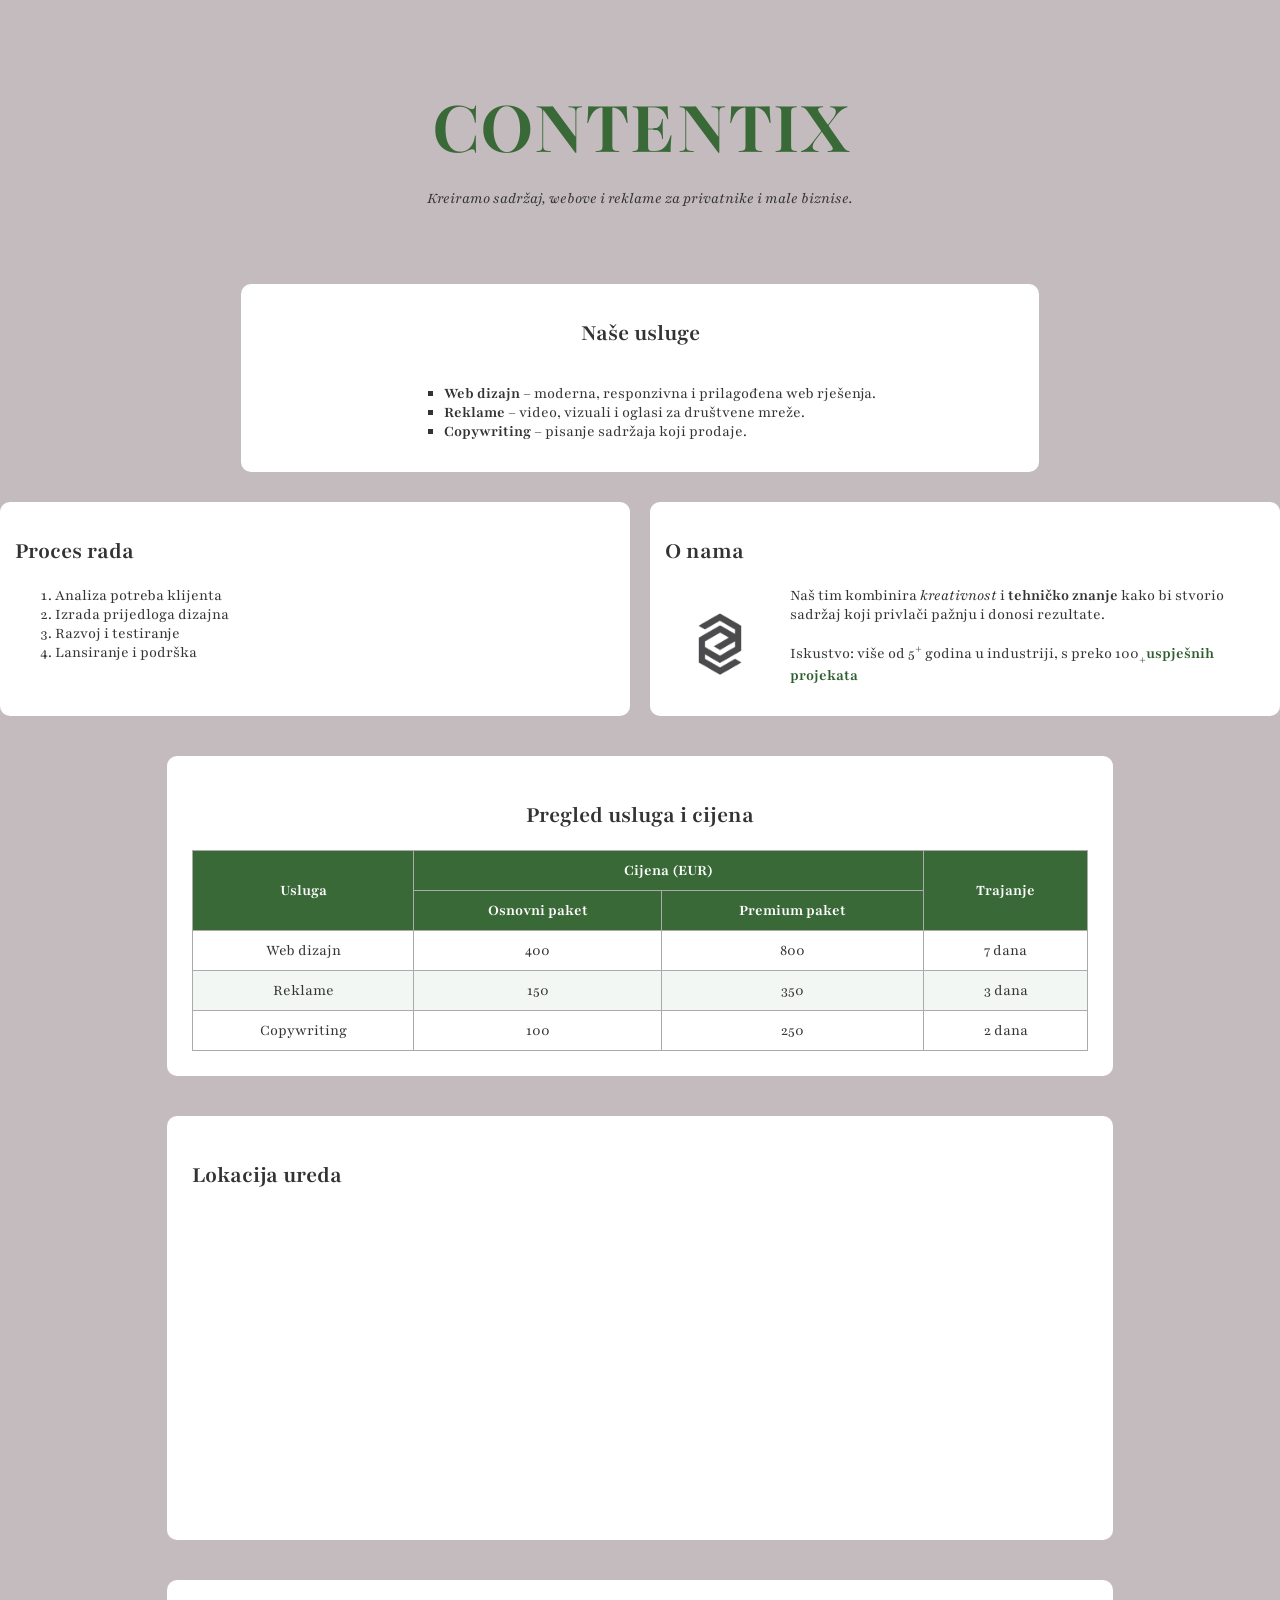
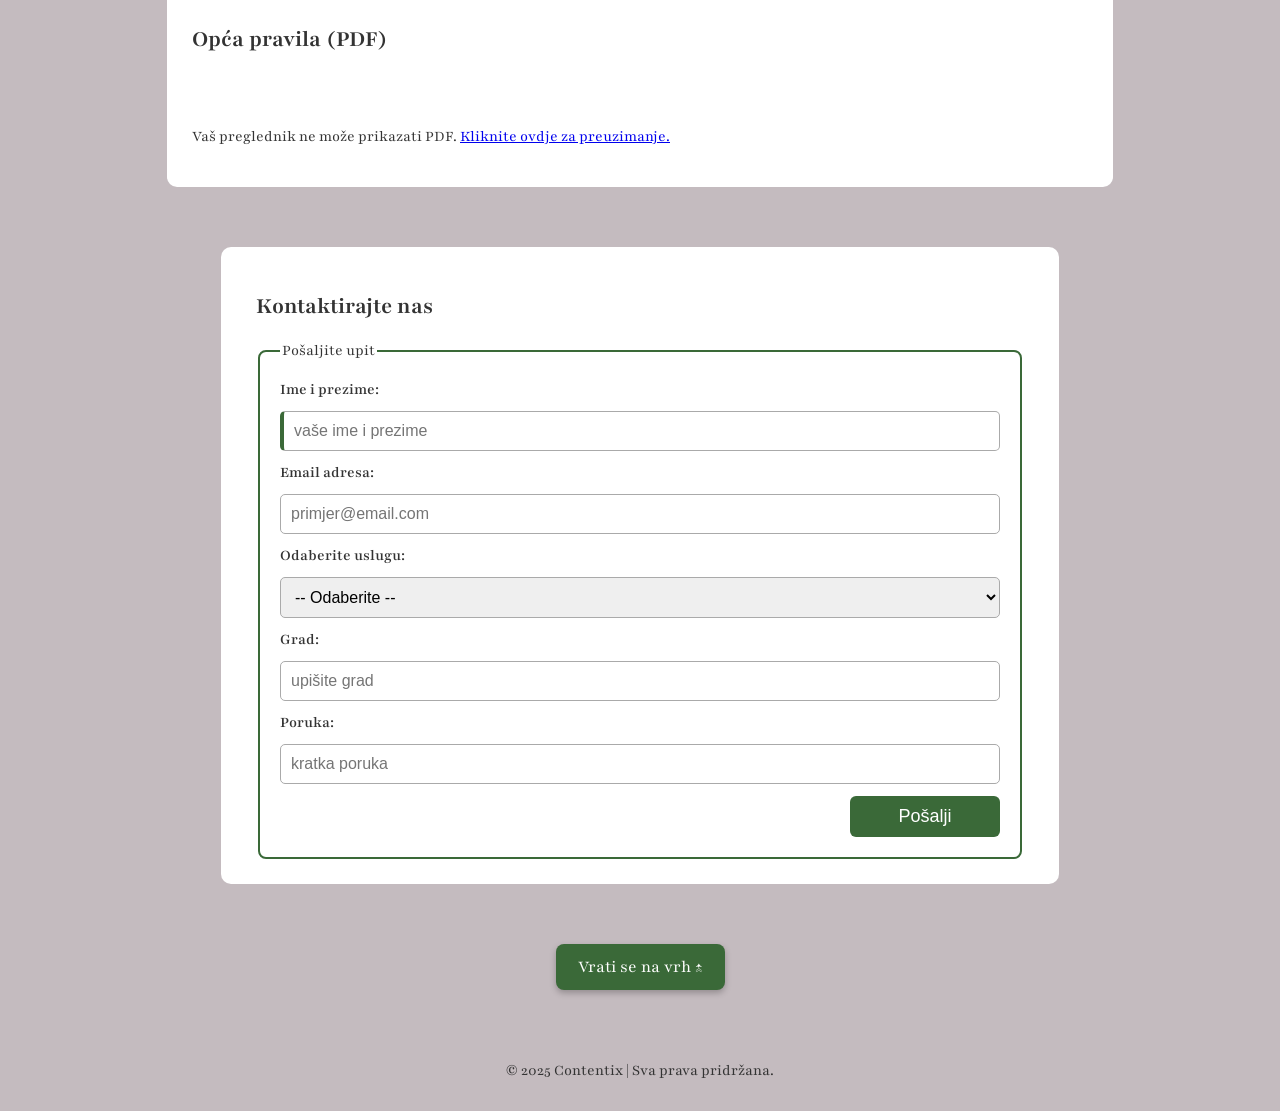
<file: index.html>
<!DOCTYPE html>
<html lang="hr">
<head>
    <meta charset="UTF-8">
    <meta name="viewport" content="width=device-width, initial-scale=1.0">
    <title>Contentix – Web & Sadržaj</title>

    <link rel="preconnect" href="https://fonts.googleapis.com">
    <link rel="preconnect" href="https://fonts.gstatic.com" crossorigin>
    <link href="https://fonts.googleapis.com/css2?family=Playfair:ital,opsz,wght@0,5..1200,300..900;1,5..1200,300..900&display=swap" rel="stylesheet">
    
    <link rel="stylesheet" href="style.css">
</head>
<body>
    <div id="top"></div>

    <header>
        <h1><span id="logo-tekst">CONTENTIX</span></h1>
        <p><em>Kreiramo sadržaj, webove i reklame za privatnike i male biznise.</em></p>
    </header>

    <main>
        <section class="usluge">
            <h2>Naše usluge</h2>
            <ul>
                <li><strong>Web dizajn</strong> – moderna, responzivna i prilagođena web rješenja.</li>
                <li><strong>Reklame</strong> – video, vizuali i oglasi za društvene mreže.</li>
                <li><strong>Copywriting</strong> – pisanje sadržaja koji prodaje.</li>
            </ul>
        </section>

        <div class="sekcije">
            <section class="proces">
                <h2>Proces rada</h2>
                <ol>
                    <li>Analiza potreba klijenta</li>
                    <li>Izrada prijedloga dizajna</li>
                    <li>Razvoj i testiranje</li>
                    <li>Lansiranje i podrška</li>
                </ol>
            </section>

            <section class="onama">
                <h2>O nama</h2>

                <picture>
                    <img src="logo.png" alt="Naš tim" class="slika-onama">
                </picture>

                <p>Naš tim kombinira <em>kreativnost</em> i <strong>tehničko znanje</strong> kako bi stvorio sadržaj
                    koji <span class="naglaseno">privlači pažnju</span> i donosi rezultate.
                </p>
                <p>Iskustvo: više od 5<sup>+</sup> godina u industriji, s preko 100<sub>+</sub><a href="projekti.html" class="link-projekti">uspješnih projekata</a></p>
            </section>
        </div>

        <section class="tablica">
            <h2>Pregled usluga i cijena</h2>
            <table>
                <thead>
                    <tr>
                        <th rowspan="2">Usluga</th>
                        <th colspan="2">Cijena (EUR)</th>
                        <th rowspan="2">Trajanje</th>
                    </tr>
                    <tr>
                        <th>Osnovni paket</th>
                        <th>Premium paket</th>
                    </tr>
                </thead>
                <tbody>
                    <tr>
                        <td>Web dizajn</td>
                        <td>400</td>
                        <td>800</td>
                        <td>7 dana</td>
                    </tr>
                    <tr>
                        <td>Reklame</td>
                        <td>150</td>
                        <td>350</td>
                        <td>3 dana</td>
                    </tr>
                    <tr>
                        <td>Copywriting</td>
                        <td>100</td>
                        <td>250</td>
                        <td>2 dana</td>
                    </tr>
                </tbody>
            </table>
        </section>
        <section class="mapa">
            <h2>Lokacija ureda</h2>
            <iframe 
                src="https://www.google.com/maps/embed?pb=!1m18!1m12!1m3!1d3307.6001695647738!2d16.028072922228915!3d45.804265946047714!2m3!1f0!2f0!3f0!3m2!1i1024!2i768!4f13.1!3m3!1m2!1s0x4765d62b435df41f%3A0x33cdf045c7f9623c!2sGrafi%C4%8Dki%20fakultet!5e0!3m2!1shr!2shr!4v1764925603702!5m2!1shr!2shr"
                width="100%" height="300" style="border:0;" loading="lazy">
            </iframe>
        </section>

       <section class="pdf">
            <h2>Opća pravila (PDF)</h2>
            <br><br>
            <object data="pravilnik.pdf" type="application/pdf" width="100%" height="400">
                <p>
                    Vaš preglednik ne može prikazati PDF.
                    <a href="pravilnik.pdf" download>Kliknite ovdje za preuzimanje.</a>
                </p>
            </object>
        </section>


        <section class="kontakt">
            <h2>Kontaktirajte nas</h2>
            <form action="hvala.html" method="get">
                <fieldset>
                    <legend>Pošaljite upit</legend>

                    <label for="ime">Ime i prezime:</label>
                    <input type="text" id="ime" name="ime" placeholder="vaše ime i prezime" required>

                    <label for="email">Email adresa:</label>
                    <input type="email" id="email" name="email" placeholder="primjer@email.com" required>

                    <label for="usluga">Odaberite uslugu:</label>
                    <select id="usluga" name="usluga">
                        <option value="">-- Odaberite --</option>
                        <option value="web">Web dizajn</option>
                        <option value="reklame">Reklame</option>
                        <option value="copywriting">Copywriting</option>
                    </select>

                    <label for="grad">Grad:</label>
                    <input list="gradovi" id="grad" name="grad" placeholder="upišite grad">
                    <datalist id="gradovi">
                        <option value="Zagreb">
                        <option value="Split">
                        <option value="Rijeka">
                        <option value="Osijek">
                        <option value="Zadar">
                        <option value="Slavonski Brod">
                        <option value="Pula">
                        <option value="Karlovac">
                        <option value="Varaždin">
                        <option value="Šibenik">
                    </datalist>

                    <label for="poruka">Poruka:</label>
                    <input type="text" id="poruka" name="poruka" placeholder="kratka poruka">

                    <button type="submit" class="posalji-btn">Pošalji</button>
                </fieldset>
            </form>
        </section>
        <a href="#top" class="back-to-top">Vrati se na vrh ↑</a>
    </main>

    <footer>
        <p>&copy; 2025 Contentix | Sva prava pridržana.</p>
    </footer>

</body>
</html>
</file>
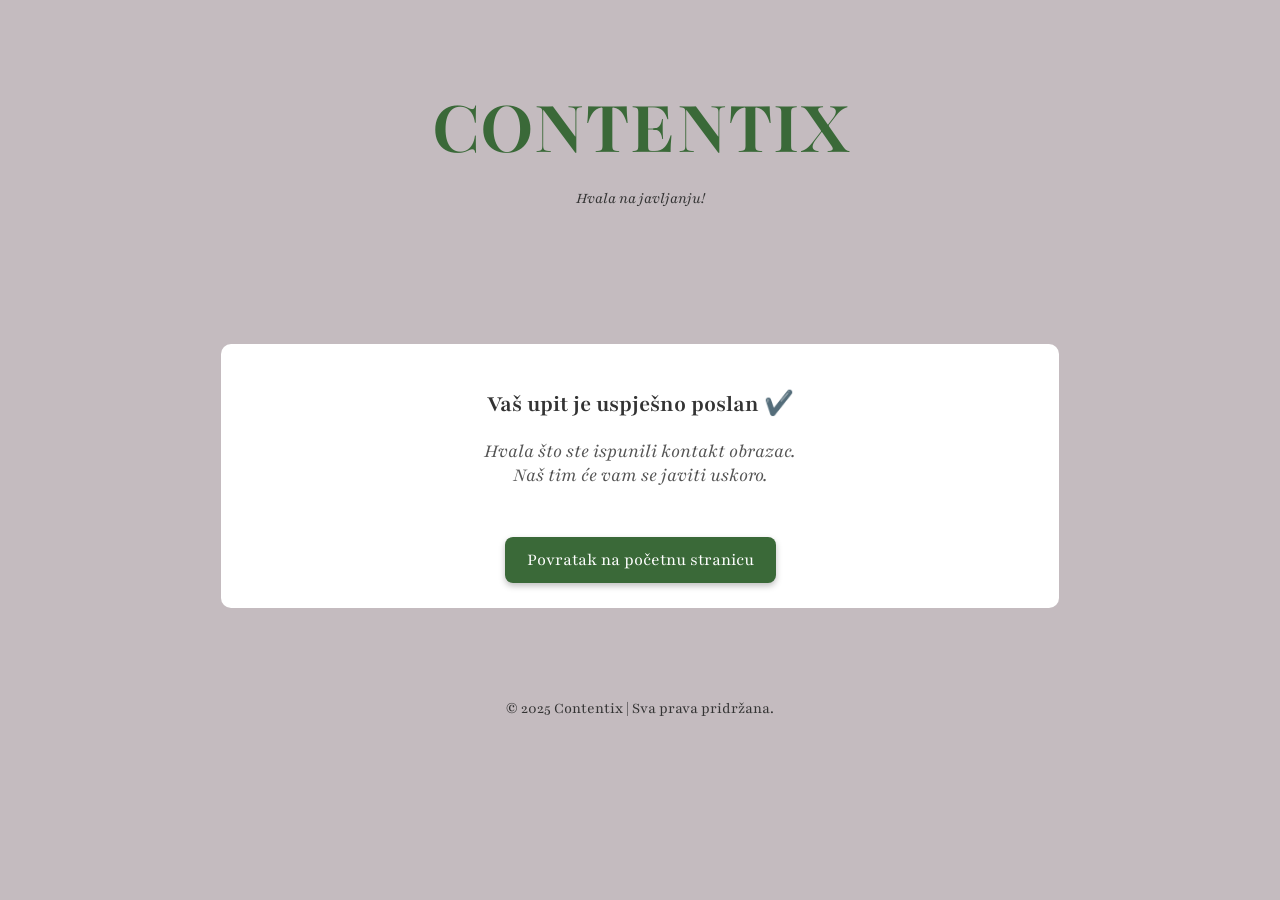
<file: hvala.html>
<!DOCTYPE html>
<html lang="hr">
<head>
    <meta charset="UTF-8">
    <meta name="viewport" content="width=device-width, initial-scale=1.0">
    <title>Hvala na upitu – Contentix</title>

    <link rel="preconnect" href="https://fonts.googleapis.com">
    <link rel="preconnect" href="https://fonts.gstatic.com" crossorigin>
    <link href="https://fonts.googleapis.com/css2?family=Playfair:ital,opsz,wght@0,5..1200,300..900;1,5..1200,300..900&display=swap" rel="stylesheet">

    <link rel="stylesheet" href="style.css">
</head>
<body>

<header>
    <h1><span id="logo-tekst">CONTENTIX</span></h1>
    <p><em>Hvala na javljanju!</em></p>
</header>

<main>
    <section class="kontakt" style="text-align:center;">
        <h2>Vaš upit je uspješno poslan ✔️</h2>

        <p style="font-size:20px;">
            Hvala što ste ispunili kontakt obrazac.<br>
            Naš tim će vam se javiti uskoro.
        </p>

        <a href="index.html" 
           style="display:inline-block;
                  margin-top:30px;
                  padding:12px 22px;
                  background-color:#3a6938;
                  color:white;
                  text-decoration:none;
                  font-size:18px;
                  border-radius:8px;
                  box-shadow:0 3px 6px rgba(0,0,0,0.25);">
            Povratak na početnu stranicu
        </a>
    </section>
</main>

<footer>
    <p>&copy; 2025 Contentix | Sva prava pridržana.</p>
</footer>

</body>
</html>
</file>
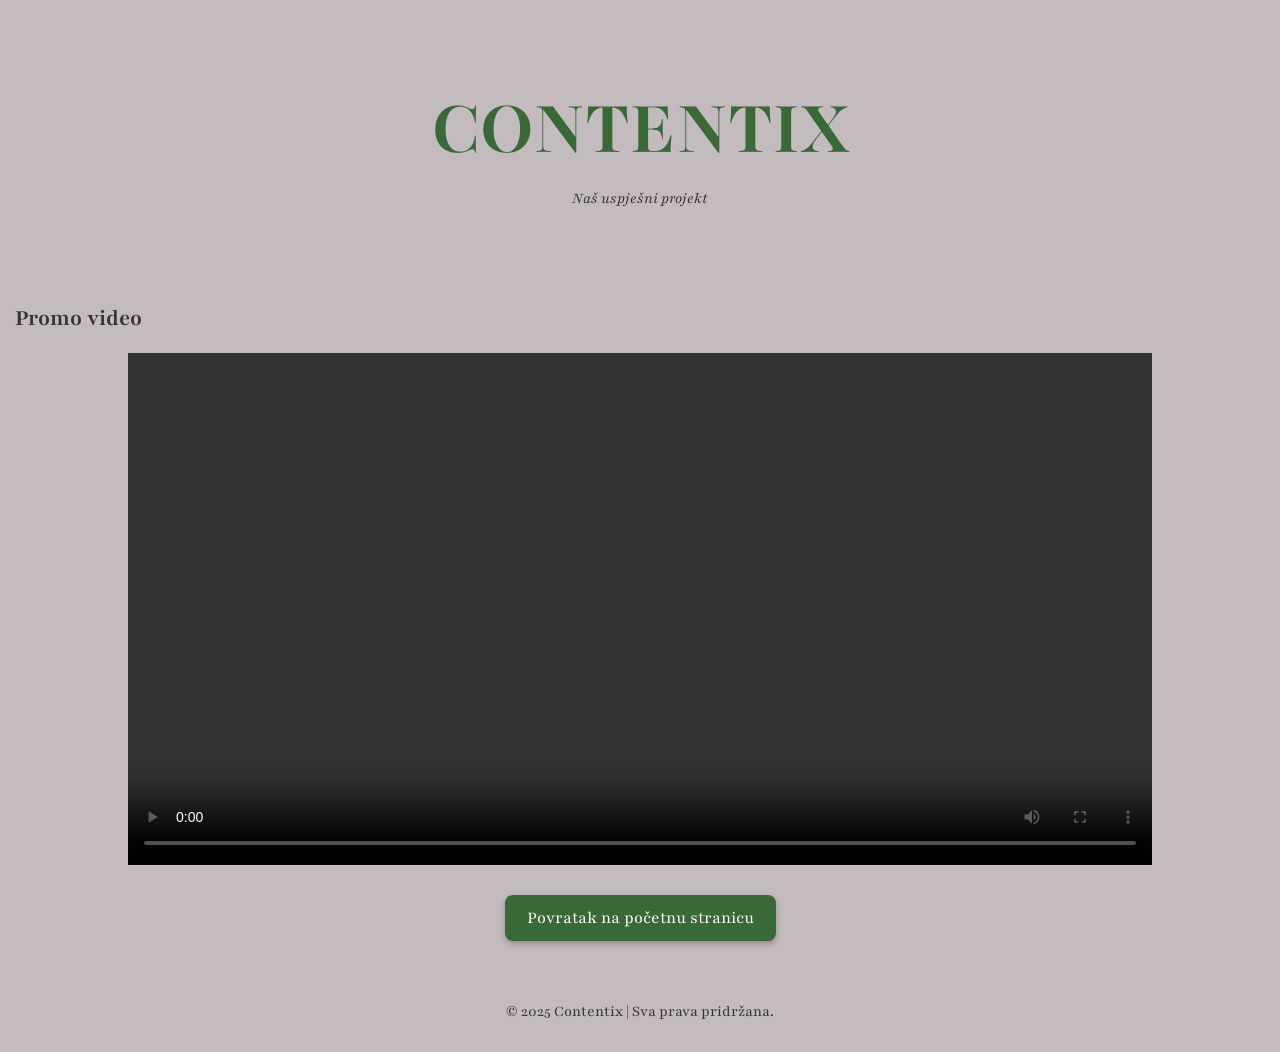
<file: projekti.html>
<!DOCTYPE html>
<html lang="hr">
<head>
    <meta charset="UTF-8">
    <meta name="viewport" content="width=device-width, initial-scale=1.0">
    <title>Contentix – Projekti</title>

    <link rel="preconnect" href="https://fonts.googleapis.com">
    <link rel="preconnect" href="https://fonts.gstatic.com" crossorigin>
    <link href="https://fonts.googleapis.com/css2?family=Playfair:ital,opsz,wght@0,5..1200,300..900;1,5..1200,300..900&display=swap" rel="stylesheet">

    <link rel="stylesheet" href="style.css">
</head>

<body>
    <header>
        <h1><span id="logo-tekst">CONTENTIX</span></h1>
        <p><em>Naš uspješni projekt</em></p>
    </header>

    <main>
        <section class="video-sekcija">
            <h2 style="margin-left: 15px;">Promo video</h2>

            <video width="80%" style="display:block; margin: 0 auto;" autoplay controls>
                <source src="promovideo.mp4" type="video/mp4">
                Vaš preglednik ne podržava video prikaz.
            </video>
        </section>

        <a href="index.html"
           style="display:block;
                  width:max-content;
                  margin:30px auto;
                  padding:12px 22px;
                  background-color:#3a6938;
                  color:white;
                  text-decoration:none;
                  font-size:18px;
                  border-radius:8px;
                  box-shadow:0 3px 6px rgba(0,0,0,0.25);">
            Povratak na početnu stranicu
        </a>
    </main>

    <footer>
        <p>&copy; 2025 Contentix | Sva prava pridržana.</p>
    </footer>
</body>
</html>
</file>
<file: style.css>
body {
    font-family: 'Playfair', serif;
    background-color: #c4bbbf;
    color: #333;
    margin: 0;
    padding: 0;
}

input[type="text"],
input[type="email"],
select {
    border: 1px solid #666;
}

input[required] {
    border-left: 4px solid #3a6938;
}

#logo-tekst {
    font-size: 80px;
    color: #3a6938;
}

#logo-desno {
    position: absolute;
    top: 20px;
    right: 20px;
    width: 110px;
}

.header-link {
    display: inline-block;
    margin-top: 10px;
    font-size: 15px;
}

header {
    position: relative;
    text-align: center;
    padding: 60px 20px;
}

header p {
    margin-top: -10px;
}

.usluge {
    margin: 0 auto 30px auto;
    background-color: #fff;
    border-radius: 10px;
    padding: 15px;
    width: 60%;
    text-align: center;
    transition: transform 0.3s ease, box-shadow 0.3s ease;
}

.usluge:hover {
    transform: translateY(-5px);
    box-shadow: 0 6px 15px rgba(0,0,0,0.2);
}

.usluge ul {
    list-style: square;
    display: inline-block;
    text-align: left;
}

.sekcije {
    display: flex;
    justify-content: space-between;
    gap: 20px;
    flex-wrap: wrap;
}

.proces,
.onama {
    flex: 1;
    min-width: 300px;
    background-color: #fff;
    padding: 15px;
    border-radius: 10px;
    transition: transform 0.3s ease, box-shadow 0.3s ease;
}

.proces:hover,
.onama:hover {
    transform: translateY(-5px);
    box-shadow: 0 6px 15px rgba(0,0,0,0.2);
}

.slika-onama {
    float: left;
    margin-right: 15px;
    width: 110px;
    height: auto;
    border-radius: 8px;
    transition: transform 0.3s ease;
}

.slika-onama:hover {
    transform: scale(1.08);
}

.onama::after {
    content: "";
    display: block;
    clear: both;
}

.tablica {
    width: 70%;
    margin: 40px auto;
    background-color: #fff;
    border-radius: 10px;
    padding: 25px;
    text-align: center;
}

table {
    width: 100%;
    border-collapse: collapse;
}

th, td {
    padding: 10px;
    border: 1px solid #aaa;
    vertical-align: middle;
}

th {
    background-color: #3a6938;
    color: white;
}

tbody tr {
    transition: background-color 0.25s ease, transform 0.25s ease;
}

tbody tr:hover {
    background-color: #e1f2e0;
    transform: scale(1.01);
}

.mapa,
.pdf {
    width: 70%;
    margin: 40px auto;
    background: #fff;
    padding: 25px;
    border-radius: 10px;
}

.kontakt {
    width: 60%;
    margin: 60px auto;
    background-color: white;
    padding: 25px 35px;
    border-radius: 10px;
}

.kontakt form {
    display: flex;
    flex-direction: column;
    gap: 15px;
}

.kontakt fieldset {
    border: 2px solid #3a6938;
    border-radius: 8px;
    padding: 20px;
    display: flex;
    flex-direction: column;
    gap: 12px;
}

.kontakt label {
    font-weight: 600;
}

.kontakt input,
.kontakt select {
    padding: 10px;
    border: 1px solid #aaa;
    border-radius: 5px;
    font-size: 16px;
}

.kontakt input:focus,
.kontakt select:focus {
    outline: none;
    border-color: #3a6938;
    box-shadow: 0 0 6px rgba(58, 105, 56, 0.6);
}

.posalji-btn {
    width: 150px;
    align-self: flex-end;
    background-color: #3a6938;
    color: white;
    padding: 10px;
    border-radius: 6px;
    font-size: 18px;
    cursor: pointer;
    border: none;
    transition: transform 0.2s ease, background-color 0.2s ease;
}

.posalji-btn:hover {
    background-color: #2e4f2d;
    transform: scale(1.05);
}

.posalji-btn:active {
    transform: scale(0.97);
}

.link-projekti {
    color: #2e5d2f;
    font-weight: bold;
    text-decoration: none;
}

.link-projekti:hover {
    text-decoration: underline;
}

a:hover {
    color: #1f3f1e;
}

a:active {
    color: #000;
}

html {
    scroll-behavior: smooth;
}

.back-to-top {
    display: block;
    width: fit-content;
    margin: 40px auto;
    padding: 12px 22px;
    background-color: #3a6938;
    color: white;
    text-decoration: none;
    font-size: 18px;
    border-radius: 8px;
    transition: 0.3s ease;
    text-align: center;
    box-shadow: 0 3px 6px rgba(0,0,0,0.25);
}

.back-to-top:hover {
    background-color: #2e4f2d;
    transform: translateY(-3px);
}

footer {
    text-align: center;
    padding: 15px;
}

@media (max-width: 768px) {
    #logo-tekst {
        font-size: 50px;
    }

    #logo-desno {
        width: 80px;
        top: 10px;
        right: 10px;
    }

    .usluge,
    .tablica,
    .kontakt,
    .mapa,
    .pdf {
        width: 90%;
    }

    .sekcije {
        flex-direction: column;
    }

    .slika-onama {
        float: none;
        display: block;
        margin: 0 auto 15px auto;
    }

    .poslaji-btn {
        align-self: center;
    }
}

tbody tr:nth-child(even) {
    background-color: #f3f7f3;
}

.kontakt input:nth-of-type(1) {
    border-left: 4px solid #3a6938;
}

h2 + p {
    font-style: italic;
    color: #555;
}

#logo-tekst {
    animation: logoUlaz 1.5s ease-out forwards;
}

@keyframes logoUlaz {
    0% {
        opacity: 0;
        transform: translateY(-40px);
    }
    100% {
        opacity: 1;
        transform: translateY(0);
    }
}
.usluge {
    perspective: 900px;
}

.usluge:hover {
    transform: rotateY(4deg);
}

.slika-onama {
    backface-visibility: hidden;
}
</file>
